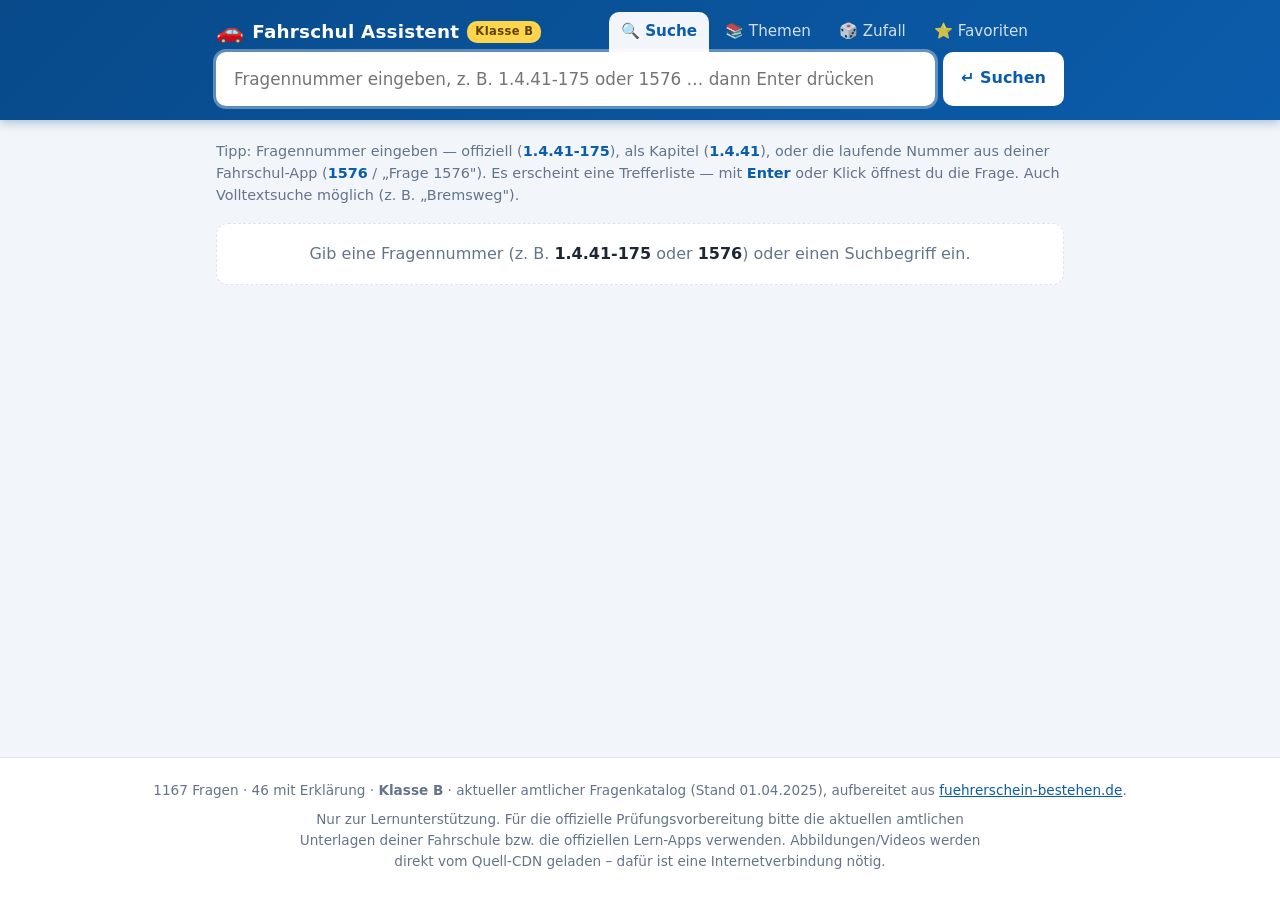
<file: index.html>
<!DOCTYPE html>
<html lang="de">
<head>
  <meta charset="UTF-8">
  <meta name="viewport" content="width=device-width, initial-scale=1.0">
  <title>Fahrschul Assistent – Fragen &amp; Erklärungen</title>
  <meta name="description" content="Fahrschul-Assistent: Fragennummer eingeben und sofort Antwort + Erklärung zur Theorieprüfung (Klasse B) erhalten.">
  <link rel="stylesheet" href="css/style.css">
</head>
<body>

  <header class="site-header">
    <div class="header-inner">
      <div class="logo">
        <span class="logo-icon">🚗</span>
        <span class="logo-text">Fahrschul&nbsp;Assistent</span>
        <span class="logo-badge">Klasse B</span>
      </div>
      <nav class="tabs" aria-label="Bereiche">
        <button class="tab-btn active" data-view="search">🔍 Suche</button>
        <button class="tab-btn" data-view="themes">📚 Themen</button>
        <button class="tab-btn" id="randomTab">🎲 Zufall</button>
        <button class="tab-btn" data-view="favs">⭐ Favoriten<span class="fav-badge" id="favCount"></span></button>
      </nav>
    </div>
    <div class="header-search">
      <div class="search-inner">
        <input id="searchInput" type="text" autocomplete="off" spellcheck="false"
               placeholder="Fragennummer eingeben, z. B. 1.4.41-175 oder 1576 … dann Enter drücken">
        <button id="searchGo" class="btn-search" title="Suchen (Enter)">↵ Suchen</button>
      </div>
    </div>
  </header>

  <main class="container">

    <!-- Suche -->
    <section id="view-search" class="view active">
      <p class="hint">Tipp: Fragennummer eingeben — offiziell (<b>1.4.41-175</b>), als Kapitel (<b>1.4.41</b>),
        oder die laufende Nummer aus deiner Fahrschul-App (<b>1576</b> / „Frage 1576").
        Es erscheint eine Trefferliste — mit <b>Enter</b> oder Klick öffnest du die Frage.
        Auch Volltextsuche möglich (z. B. „Bremsweg").</p>
      <div id="searchResults">
        <p class="empty">Gib eine Fragennummer (z. B. <b>1.4.41-175</b> oder <b>1576</b>) oder einen Suchbegriff ein.</p>
      </div>
    </section>

    <!-- Themen -->
    <section id="view-themes" class="view">
      <h1 class="view-title">Themen &amp; Kapitel</h1>
      <div id="themesBox"></div>
    </section>

    <!-- Favoriten -->
    <section id="view-favs" class="view">
      <h1 class="view-title">⭐ Meine Favoriten</h1>
      <div id="favsBox"></div>
    </section>

    <!-- Detailansicht -->
    <section id="view-detail" class="view">
      <button id="backBtn" class="btn btn-back">← Zurück zur Suche</button>
      <div id="detailBox" class="card"></div>
    </section>

  </main>

  <footer class="site-footer">
    <p>
      <span id="statCount">– Fragen</span> · <span id="statExp">– mit Erklärung</span> ·
      <b>Klasse B</b> · aktueller amtlicher Fragenkatalog (Stand 01.04.2025), aufbereitet aus
      <a href="https://www.fuehrerschein-bestehen.de" target="_blank" rel="noopener">fuehrerschein-bestehen.de</a>.
    </p>
    <p class="disclaimer">
      Nur zur Lernunterstützung. Für die offizielle Prüfungsvorbereitung bitte die aktuellen
      amtlichen Unterlagen deiner Fahrschule bzw. die offiziellen Lern-Apps verwenden.
      Abbildungen/Videos werden direkt vom Quell-CDN geladen – dafür ist eine Internetverbindung nötig.
    </p>
  </footer>

  <script src="data/questions.js"></script>
  <script src="js/core.js"></script>
  <script src="js/app.js"></script>
</body>
</html>
</file>
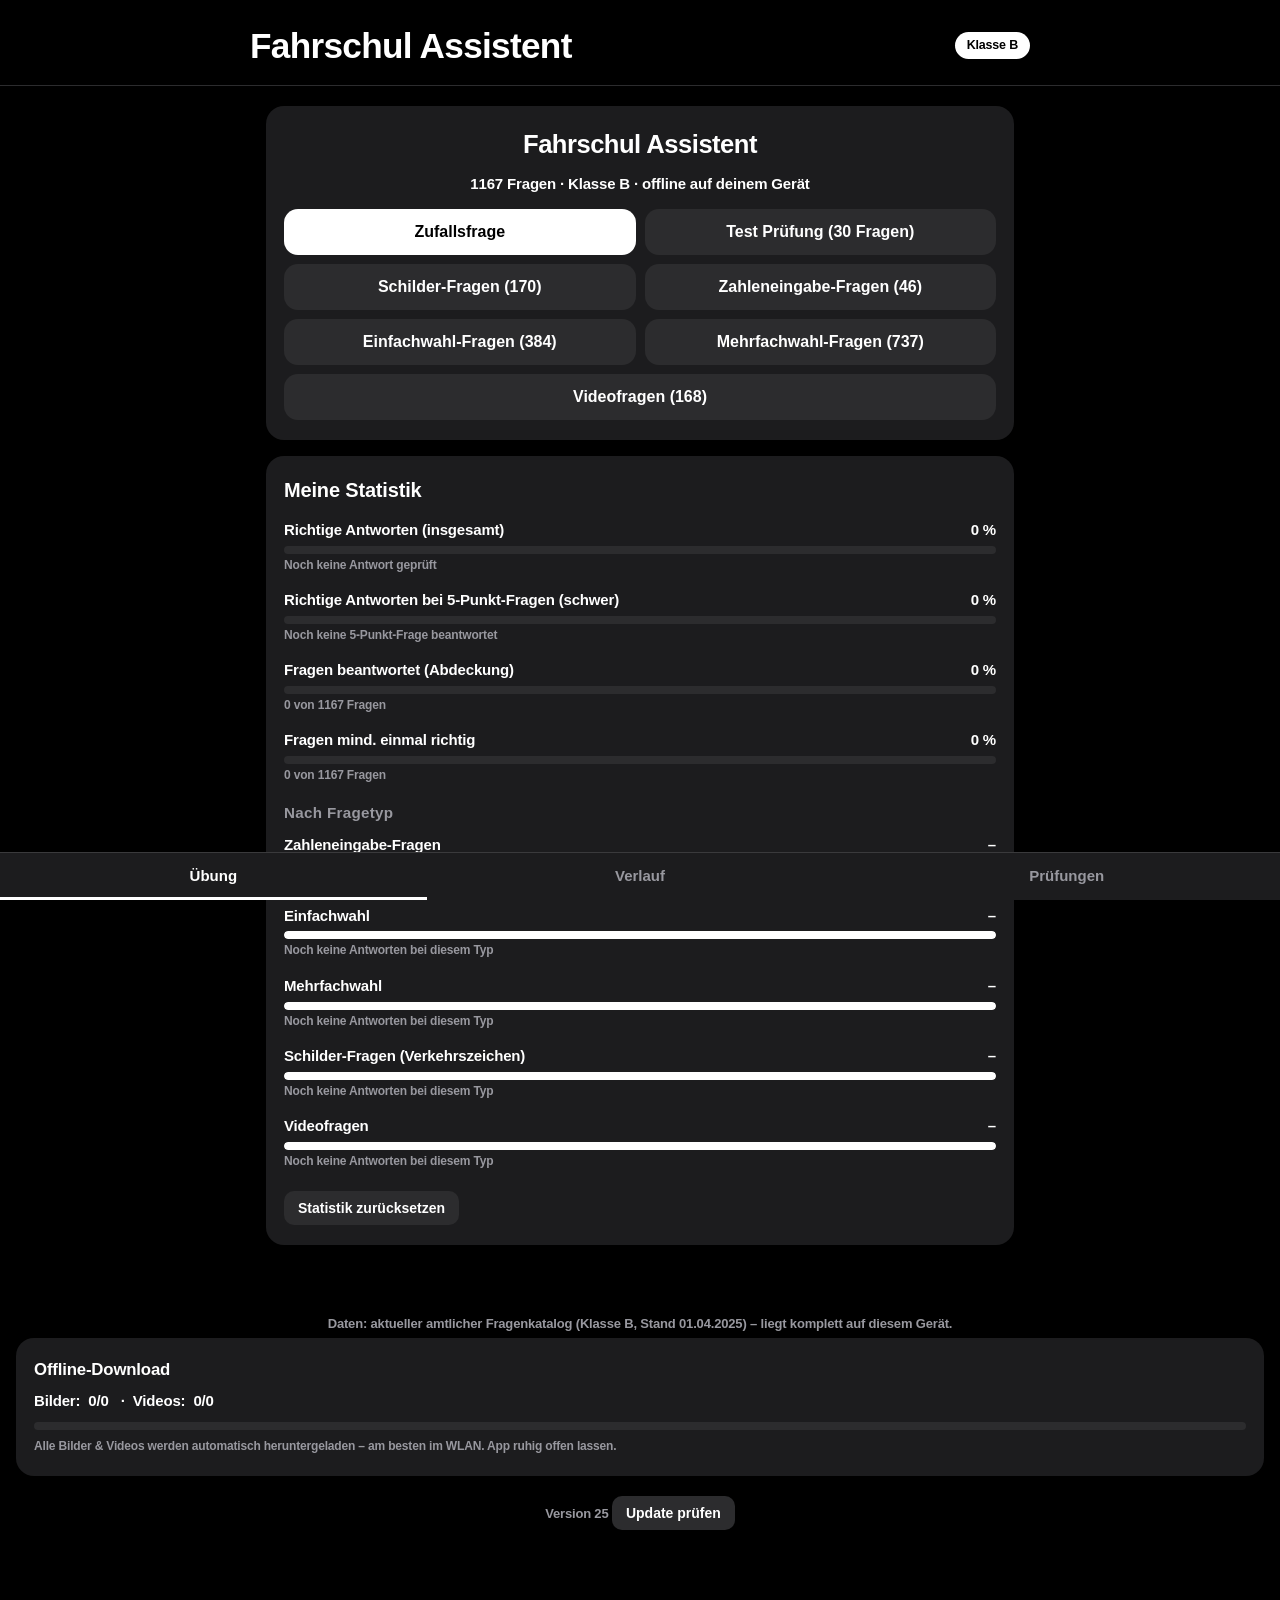
<file: ios-app/index.html>
<!DOCTYPE html>
<html lang="de">
<head>
  <meta charset="UTF-8">
  <meta name="viewport" content="width=device-width, initial-scale=1.0, viewport-fit=cover">
  <title>Fahrschul Assistent – Übung (Klasse B)</title>
  <meta name="description" content="Fahrschul-Quiz Klasse B – offline, lokal auf dem Gerät. Falsche Antwort? Du bekommst sofort erklärt, was richtig ist.">
  <link rel="manifest" href="manifest.webmanifest">
  <meta name="apple-mobile-web-app-capable" content="yes">
  <meta name="apple-mobile-web-app-status-bar-style" content="black-translucent">
  <meta name="apple-mobile-web-app-title" content="Fahrschul Assistent">
  <meta name="theme-color" content="#000000">
  <link rel="apple-touch-icon" href="icons/icon-180.png">
  <link rel="icon" type="image/png" href="icons/icon-192.png">
  <link rel="stylesheet" href="css/style.css?v=25">
</head>
<body>

  <header class="hdr">
    <div class="hdr-inner">
      <span class="hdr-title">Fahrschul&nbsp;Assistent</span>
      <span class="hdr-badge">Klasse B</span>
    </div>
  </header>

  <main class="wrap">

    <!-- Start -->
    <section id="start" class="view active">
      <div class="start-card">
        <h1>Fahrschul Assistent</h1>
        <p class="stat"><span id="statCount">–</span> Fragen · Klasse B · offline auf deinem Gerät</p>
        <div class="menu">
          <button id="startBtn" class="btn mbtn">Zufallsfrage</button>
          <button id="mExam" class="btn mbtn">Test Prüfung (30 Fragen)</button>
          <button id="mSchilder" class="btn mbtn">Schilder-Fragen</button>
          <button id="mZahl" class="btn mbtn">Zahleneingabe-Fragen</button>
          <button id="mEinfach" class="btn mbtn">Einfachwahl-Fragen</button>
          <button id="mMehrfach" class="btn mbtn">Mehrfachwahl-Fragen</button>
          <button id="mVideo" class="btn mbtn">Videofragen</button>
        </div>
      </div>

      <div class="stats-card">
        <h2>Meine Statistik</h2>
        <div id="stats"></div>
        <button id="resetStats" class="btn small">Statistik zurücksetzen</button>
      </div>
    </section>

    <!-- Frage -->
    <section id="quiz" class="view">
      <div id="qMeta" class="qmeta"></div>
      <div id="qText" class="qtext"></div>
      <div id="qMedia" class="qmedia"></div>
      <div id="answers" class="answers"></div>
      <div id="numInput" class="numinput hidden">
        <input id="numField" type="text" inputmode="decimal" placeholder="Zahl eingeben …">
        <button id="numOk" class="btn">Prüfen</button>
      </div>
      <div class="actions">
        <button id="homeBtn" class="btn" title="Zur Startseite">Zurück</button>
        <button id="checkBtn" class="btn big">Antwort prüfen</button>
        <button id="nextBtn" class="btn big hidden">Nächste Frage</button>
      </div>
      <div id="feedback" class="feedback"></div>
    </section>

    <!-- Prüfungsergebnis -->
    <section id="result" class="view">
      <div class="start-card">
        <h1 id="resTitle">Ergebnis</h1>
        <div id="resDetail" class="res-detail"></div>
        <div class="actions">
          <button id="resAgain" class="btn big">Neue Prüfung</button>
          <button id="resHome" class="btn">Zum Menü</button>
        </div>
      </div>
    </section>

    <!-- Verlauf (letzte 10 Fragen) -->
    <section id="verlauf" class="view">
      <div class="stats-card">
        <h2>Verlauf (letzte 10)</h2>
        <div id="history"></div>
      </div>
    </section>

    <!-- Prüfungen -->
    <section id="pruefungen" class="view">
      <div class="stats-card">
        <h2>Meine Prüfungen</h2>
        <div id="exams"></div>
      </div>
    </section>

  </main>

  <nav class="tabbar">
    <button class="tab active" data-view="start">Übung</button>
    <button class="tab" data-view="verlauf">Verlauf</button>
    <button class="tab" data-view="pruefungen">Prüfungen</button>
  </nav>

  <footer class="ftr">
    <p>Daten: aktueller amtlicher Fragenkatalog (Klasse B, Stand 01.04.2025) – liegt komplett auf diesem Gerät.</p>

    <div id="offlineCard" class="offline-card hidden">
      <div class="offline-title">Offline-Download</div>
      <div class="offline-line">Bilder: <b id="offImgs">0/0</b> &nbsp;·&nbsp; Videos: <b id="offVids">0/0</b></div>
      <div id="offCurrent" class="offcurrent hidden">Lädt gerade: <span id="offCurrentName">…</span></div>
      <div id="offProgress" class="offprogress hidden"><div id="offBar" class="offbar-fill"></div></div>
      <div id="offPct" class="offpct"></div>
      <div id="offNote" class="offnote">Alle Bilder &amp; Videos werden automatisch heruntergeladen – am besten im WLAN. App ruhig offen lassen.</div>
    </div>

    <p><span id="ver">Version 25</span>
      <button id="updateBtn" class="btn small">Update prüfen</button></p>
  </footer>

  <script src="data/questions.js?v=25"></script>
  <script src="js/core.js?v=25"></script>
  <script src="js/app.js?v=25"></script>
  <script>
    // Service Worker (offline) – Cache-Buster (?v=25) + updateViaCache:'none'.
    // Registrierung wird immer versucht; auf http scheitert sie still (kein SW).
    if ('serviceWorker' in navigator) {
      navigator.serviceWorker.register('sw.js?v=25', { updateViaCache: 'none' }).catch(function () {});
    }
  </script>
</body>
</html>
</file>
<file: css/style.css>
/* Fahrschul Assistent – Styling */
:root {
  --blue: #0b5cab;
  --blue-dark: #084a8a;
  --blue-light: #e8f1fa;
  --green: #168f45;
  --green-bg: #e6f6ec;
  --red: #c93a3a;
  --red-bg: #fdeaea;
  --amber: #b7791f;
  --amber-bg: #fdf3e0;
  --bg: #f2f5f9;
  --card: #ffffff;
  --text: #1c2733;
  --muted: #64748b;
  --border: #dde5ee;
  --radius: 12px;
  --shadow: 0 1px 3px rgba(16, 42, 67, .08), 0 4px 14px rgba(16, 42, 67, .06);
}

* { box-sizing: border-box; }

html, body { margin: 0; padding: 0; }

body {
  font-family: "Segoe UI", system-ui, -apple-system, Roboto, "Helvetica Neue", Arial, sans-serif;
  background: var(--bg);
  color: var(--text);
  line-height: 1.55;
  min-height: 100vh;
  display: flex;
  flex-direction: column;
}

/* ---------- Kopf ---------- */
.site-header {
  background: linear-gradient(135deg, var(--blue-dark) 0%, var(--blue) 100%);
  color: #fff;
  box-shadow: 0 2px 10px rgba(8, 74, 138, .35);
  position: sticky;
  top: 0;
  z-index: 20;
}
.header-inner {
  max-width: 880px;
  margin: 0 auto;
  padding: 12px 16px 0;
  display: flex;
  align-items: center;
  justify-content: space-between;
  gap: 12px;
  flex-wrap: wrap;
}
.logo { display: flex; align-items: center; gap: 8px; font-size: 1.15rem; font-weight: 700; letter-spacing: .2px; }
.logo-icon { font-size: 1.4rem; }
.logo-badge { background: #ffd54d; color: #5d4300; font-size: .72rem; font-weight: 800; padding: 2px 8px; border-radius: 10px; letter-spacing: .4px; }

.tabs { display: flex; gap: 4px; flex-wrap: wrap; }
.tab-btn {
  appearance: none;
  border: none;
  background: transparent;
  color: rgba(255, 255, 255, .82);
  font: inherit;
  font-size: .95rem;
  padding: 8px 12px;
  border-radius: 10px 10px 0 0;
  cursor: pointer;
  transition: background .15s, color .15s;
}
.tab-btn:hover { background: rgba(255, 255, 255, .12); color: #fff; }
.tab-btn.active { background: var(--bg); color: var(--blue); font-weight: 600; }
.fav-badge {
  display: inline-block;
  min-width: 18px;
  margin-left: 6px;
  padding: 0 5px;
  border-radius: 9px;
  background: #ffd54d;
  color: #5d4300;
  font-size: .75rem;
  font-weight: 700;
  line-height: 18px;
  text-align: center;
}

/* ---------- Inhalt ---------- */
.container {
  flex: 1;
  width: 100%;
  max-width: 880px;
  margin: 0 auto;
  padding: 20px 16px 40px;
}

.view { display: none; }
.view.active { display: block; animation: fade .18s ease; }
@keyframes fade { from { opacity: 0; transform: translateY(4px); } to { opacity: 1; transform: none; } }

.view-title { font-size: 1.3rem; margin: 4px 0 14px; color: var(--blue-dark); }

/* ---------- Suche im Kopf (immer sichtbar) ---------- */
.header-search { max-width: 880px; margin: 0 auto; padding: 0 16px 14px; }
.search-inner { display: flex; gap: 8px; }
#searchInput {
  flex: 1;
  min-width: 0;
  font: inherit;
  font-size: 1.05rem;
  padding: 12px 16px;
  border: 2px solid transparent;
  border-radius: 10px;
  background: #fff;
  color: var(--text);
  outline: none;
  transition: border-color .15s, box-shadow .15s;
}
#searchInput:focus { border-color: #fff; box-shadow: 0 0 0 3px rgba(255, 255, 255, .35); }
.btn-search {
  appearance: none;
  border: none;
  background: #fff;
  color: var(--blue);
  font: inherit;
  font-weight: 700;
  padding: 0 18px;
  border-radius: 10px;
  cursor: pointer;
  transition: background .12s, color .12s;
}
.btn-search:hover { background: var(--blue-light); }

.enter-hint { font-size: .85rem; color: var(--muted); margin: 10px 0 0; }

.hint { color: var(--muted); font-size: .9rem; margin: 0 0 16px; }
.hint b { color: var(--blue); }

.empty { color: var(--muted); background: var(--card); border: 1px dashed var(--border); border-radius: var(--radius); padding: 18px; text-align: center; }
.empty b { color: var(--text); }

#searchResults h3 { font-size: .95rem; text-transform: uppercase; letter-spacing: .5px; color: var(--muted); margin: 18px 0 8px; }

/* ---------- Listen ---------- */
.qlist { list-style: none; margin: 0; padding: 0; display: flex; flex-direction: column; gap: 6px; }
.qitem { margin: 0; }
.qitem-btn {
  width: 100%;
  display: flex;
  align-items: center;
  gap: 10px;
  text-align: left;
  font: inherit;
  background: var(--card);
  border: 1px solid var(--border);
  border-radius: 10px;
  padding: 10px 12px;
  cursor: pointer;
  transition: border-color .12s, box-shadow .12s, transform .06s;
}
.qitem-btn:hover { border-color: var(--blue); box-shadow: var(--shadow); }
.qitem-btn:active { transform: scale(.995); }
.qnum { font-weight: 700; color: var(--blue); white-space: nowrap; font-size: .88rem; min-width: 96px; }
.qrn { font-size: .75rem; font-weight: 600; color: var(--muted); background: var(--bg); padding: 2px 8px; border-radius: 10px; white-space: nowrap; }
.qtext { flex: 1; color: var(--text); overflow: hidden; }
.qpts { font-size: .75rem; font-weight: 700; padding: 2px 8px; border-radius: 10px; white-space: nowrap; }

/* Punkte-Farben (offizielle Konvention: 5 P. am schwersten) */
.p2 { background: #e2f4e8; color: var(--green); }
.p3 { background: var(--amber-bg); color: var(--amber); }
.p4 { background: var(--blue-light); color: var(--blue-dark); }
.p5 { background: var(--red-bg); color: var(--red); }

/* ---------- Detailkarte ---------- */
.btn-back { margin-bottom: 12px; }

.card {
  background: var(--card);
  border: 1px solid var(--border);
  border-radius: var(--radius);
  box-shadow: var(--shadow);
  padding: 20px;
}

.q-head { display: flex; align-items: center; gap: 10px; flex-wrap: wrap; }
.qnum-big { font-size: 1.25rem; font-weight: 800; color: var(--blue); }
.qrn-big { font-size: .8rem; font-weight: 600; color: var(--muted); background: var(--bg); border: 1px solid var(--border); padding: 2px 10px; border-radius: 12px; white-space: nowrap; }
.qpts-big { font-size: .8rem; font-weight: 700; padding: 3px 10px; border-radius: 12px; }
.fav-btn {
  margin-left: auto;
  appearance: none;
  border: none;
  background: transparent;
  font-size: 1.5rem;
  cursor: pointer;
  color: #c9d4e0;
  transition: color .15s, transform .1s;
  line-height: 1;
}
.fav-btn:hover { transform: scale(1.15); }
.fav-btn.on { color: #f5b301; }

.crumb { margin: 10px 0 4px; display: flex; flex-direction: column; gap: 2px; font-size: .85rem; color: var(--muted); }
.crumb-theme { font-weight: 600; color: var(--blue-dark); }

.q-media { margin: 12px 0; display: flex; flex-wrap: wrap; gap: 10px; justify-content: center; }
.q-media video, .q-media img {
  max-width: 100%;
  max-height: 340px;
  border-radius: 10px;
  border: 1px solid var(--border);
  background: #0d1117;
}

.q-text { font-size: 1.12rem; line-height: 1.5; margin: 6px 0 16px; }

/* ---------- Antworten ---------- */
.q-answers { display: flex; flex-direction: column; gap: 8px; }
.opt {
  display: flex;
  align-items: center;
  gap: 10px;
  width: 100%;
  text-align: left;
  font: inherit;
  padding: 12px 14px;
  background: var(--card);
  border: 2px solid var(--border);
  border-radius: 10px;
  cursor: pointer;
  transition: border-color .12s, background .12s;
}
.opt:hover { border-color: var(--blue); }
.opt.sel { border-color: var(--blue); background: var(--blue-light); }

.opt-letter {
  flex: 0 0 auto;
  width: 30px; height: 30px;
  display: inline-flex;
  align-items: center;
  justify-content: center;
  border-radius: 50%;
  background: var(--blue-light);
  color: var(--blue-dark);
  font-weight: 700;
  font-size: .9rem;
}
.opt-text { flex: 1; }
.opt-mark { font-weight: 800; font-size: 1rem; }
.opt-content { flex: 1; min-width: 0; }
.opt-img { max-height: 130px; max-width: 100%; border-radius: 8px; border: 1px solid var(--border); display: block; }
.opt-expl { font-size: .85rem; color: var(--muted); margin-top: 6px; white-space: normal; }

/* Zustände nach dem Aufdecken */
.opt.correct { border-color: var(--green); background: var(--green-bg); }
.opt.correct .opt-letter { background: var(--green); color: #fff; }
.opt.correct .opt-mark { color: var(--green); }
.opt.wrong { border-color: var(--red); background: var(--red-bg); }
.opt.wrong .opt-letter { background: var(--red); color: #fff; }
.opt.wrong .opt-mark { color: var(--red); }
.opt.static { cursor: default; }

.num-hint { color: var(--muted); font-size: .9rem; }
.num-answer {
  display: flex;
  align-items: center;
  gap: 8px;
  font-size: 1.1rem;
  padding: 12px 14px;
  border: 2px solid var(--green);
  border-radius: 10px;
  background: var(--green-bg);
}
.num-answer .lbl { color: var(--green); font-weight: 600; }
.num-answer b { font-size: 1.25rem; color: var(--green); }

.expl {
  margin-top: 14px;
  border-left: 4px solid var(--blue);
  background: var(--blue-light);
  border-radius: 0 10px 10px 0;
  padding: 12px 16px;
}
.expl.none { border-left-color: var(--muted); background: #f1f4f8; }
.expl-title { font-weight: 700; color: var(--blue-dark); margin-bottom: 4px; }
.expl-body { white-space: pre-line; }

/* ---------- Aktionen ---------- */
.q-actions { display: flex; gap: 10px; margin-top: 16px; flex-wrap: wrap; }
.btn {
  appearance: none;
  font: inherit;
  font-weight: 600;
  padding: 10px 18px;
  border-radius: 10px;
  border: 2px solid var(--border);
  background: var(--card);
  color: var(--text);
  cursor: pointer;
  transition: background .12s, border-color .12s;
}
.btn:hover { border-color: var(--blue); }
.btn-primary { background: var(--blue); border-color: var(--blue); color: #fff; }
.btn-primary:hover { background: var(--blue-dark); }
.btn-primary:disabled { background: var(--green); border-color: var(--green); cursor: default; }

/* ---------- Themenbaum ---------- */
.theme, .chapter {
  background: var(--card);
  border: 1px solid var(--border);
  border-radius: 10px;
  margin-bottom: 8px;
  overflow: hidden;
}
.theme summary, .chapter summary {
  display: flex;
  align-items: center;
  gap: 10px;
  padding: 12px 16px;
  cursor: pointer;
  user-select: none;
  font-weight: 600;
}
.theme summary:hover, .chapter summary:hover { background: var(--blue-light); }
.th-code, .ch-code { color: var(--blue); font-weight: 700; }
.th-name, .ch-name { color: var(--text); font-weight: 500; }
.cnt { margin-left: auto; font-size: .8rem; font-weight: 700; color: var(--muted); background: var(--bg); padding: 1px 10px; border-radius: 10px; }
.chapters { padding: 0 12px 12px; }
.theme > .chapters { padding-top: 8px; }

/* ---------- Fuß ---------- */
.site-footer {
  border-top: 1px solid var(--border);
  background: var(--card);
  color: var(--muted);
  font-size: .85rem;
  padding: 18px 16px 28px;
  text-align: center;
}
.site-footer p { margin: 4px 0; }
.site-footer a { color: var(--blue); }
.disclaimer { max-width: 720px; margin: 8px auto 0 !important; }

/* ---------- Mobil ---------- */
@media (max-width: 640px) {
  .header-inner { flex-direction: column; align-items: stretch; padding-top: 10px; }
  .tabs { justify-content: center; }
  .qnum { min-width: 0; }
  .qitem-btn { flex-wrap: wrap; }
  .qpts { margin-left: auto; }
  .card { padding: 14px; }
}
</file>
<file: ios-app/css/style.css>
/* Fahrschul Assistent – iOS-Dunkel-Look, Schwarz-Weiß + Dunkelgrau (v11) */
:root {
  --bg: #000000;
  --card: #1c1c1e;
  --card2: #2c2c2e;
  --text: #ffffff;
  --muted: #98989f;
  --border: #3a3a3c;
  --green: #30d158;
  --green-bg: rgba(48, 209, 88, .22);
  --red: #ff453a;
  --red-bg: rgba(255, 69, 58, .22);
  --bar: #ffffff;
  --radius: 18px;
}

* { box-sizing: border-box; -webkit-tap-highlight-color: transparent; }
html, body { margin: 0; padding: 0; overflow-x: hidden; }
body {
  /* Einfacher fetter System-Font mit voller deutscher Zeichenunterstützung (ä ö ü ß) */
  font: 600 17px/1.45 -apple-system, BlinkMacSystemFont, "SF Pro Text", "Helvetica Neue", "Segoe UI", Arial, sans-serif;
  background: var(--bg);
  color: var(--text);
  min-height: 100vh;
  display: flex;
  flex-direction: column;
  -webkit-font-smoothing: antialiased;
  overscroll-behavior: none;
  touch-action: pan-y; /* nur vertikales Scrollen – kein seitliches Wischen/Blättern */
  letter-spacing: -0.01em;
  padding-bottom: calc(58px + env(safe-area-inset-bottom));
}

/* Untere Tab-Leiste */
.tabbar { position: fixed; left: 0; right: 0; bottom: 0; z-index: 50; display: flex; background: var(--card); border-top: 1px solid var(--border); padding-bottom: env(safe-area-inset-bottom); }
.tab { flex: 1; appearance: none; border: none; background: none; color: var(--muted); font: 700 13px -apple-system, sans-serif; padding: 12px 0 13px; cursor: pointer; }
.tab.active { color: var(--text); box-shadow: inset 0 -3px 0 var(--bar); }

/* ---------- Header ---------- */
.hdr {
  background: #000000;
  border-bottom: 1px solid #2c2c2e;
  color: #fff;
  padding: calc(14px + env(safe-area-inset-top)) 20px 14px;
}
.hdr-inner { max-width: 640px; margin: 0 auto; display: flex; align-items: center; justify-content: space-between; gap: 10px; }
.hdr-title { font-size: 1.9rem; font-weight: 800; letter-spacing: -0.02em; }
.hdr-badge { background: #ffffff; color: #000000; font-size: .78rem; font-weight: 800; padding: 4px 12px; border-radius: 999px; white-space: nowrap; }

/* ---------- Inhalt ---------- */
.wrap { flex: 1; width: 100%; max-width: 640px; margin: 0 auto; padding: 20px 16px 40px; }
.view { display: none; }
.view.active { display: block; animation: fade .18s ease; }
@keyframes fade { from { opacity: 0; transform: translateY(8px); } to { opacity: 1; transform: none; } }

/* ---------- Karten (dunkelgrau) ---------- */
.start-card, .stats-card, .offline-card {
  background: var(--card);
  border-radius: var(--radius);
  padding: 20px 18px;
  text-align: center;
  margin-bottom: 16px;
}
.start-card h1 { margin: 0 0 10px; font-size: 1.6rem; font-weight: 800; letter-spacing: -0.02em; color: var(--text); }
.start-card p { color: var(--muted); margin: 8px 0; font-size: 15px; }
.stat { font-weight: 800; color: var(--text) !important; }

/* Start-Menü */
.menu { display: flex; flex-direction: column; gap: 9px; margin-top: 14px; }
.mbtn { width: 100%; background: var(--card2); color: var(--text); border-radius: 13px; padding: 14px 16px; font-size: 16px; text-align: center; }
.mbtn:active { opacity: .7; }
.mbtn:first-child { background: #ffffff; color: #000000; }

.stats-card { text-align: left; }
.stats-card h2 { margin: 0 0 14px; font-size: 1.25rem; font-weight: 800; color: var(--text); }
.offline-card { text-align: left; }
.offline-title { font-weight: 800; color: var(--text); margin-bottom: 8px; font-size: 1.05rem; }

/* ---------- Buttons ---------- */
.btn { appearance: none; border: none; font: 700 16px -apple-system, sans-serif; padding: 14px 22px; border-radius: 14px; cursor: pointer; background: var(--card2); color: var(--text); }
.btn:active { opacity: .7; }
.btn.big { flex: 1; background: #ffffff; color: #000000; font-size: 17px; border-radius: 14px; }
.btn.big:active { opacity: .8; }
.btn.small { padding: 9px 14px; font-size: 14px; border-radius: 10px; margin-top: 6px; }
.btn.hidden { display: none; }
.actions { display: flex; gap: 10px; margin-top: 18px; }
.actions .btn:not(.big) { flex: 0 0 auto; background: var(--card2); }

/* ---------- Frage ---------- */
.qmeta { display: flex; align-items: center; gap: 8px; flex-wrap: wrap; margin-bottom: 12px; }
.qnum { font-weight: 800; color: var(--text); font-size: 1.15rem; }
.qpts { font-size: .8rem; font-weight: 700; padding: 3px 11px; border-radius: 999px; background: var(--card2); color: var(--text); }
.qpts.p5 { background: #ffffff; color: #000000; }
.qrn { font-size: .8rem; color: var(--muted); background: var(--card2); padding: 3px 9px; border-radius: 999px; }
.qth { margin-left: auto; font-size: .8rem; color: var(--muted); }
.qhome { appearance: none; border: 1px solid var(--border); background: var(--card2); color: var(--text); font: 700 13px -apple-system, sans-serif; padding: 5px 12px; border-radius: 999px; cursor: pointer; }
.qhome:active { opacity: .7; }

.qtext { font-size: 1.2rem; font-weight: 700; line-height: 1.4; margin: 4px 0 14px; color: var(--text); }
.qmedia { text-align: center; margin-bottom: 14px; }
.qmedia video, .qmedia img { max-width: 100%; max-height: 300px; border-radius: 14px; background: #000; }

/* Antwort-Optionen (dunkelgraue Zellen) */
.answers { display: flex; flex-direction: column; gap: 10px; }
.opt {
  display: flex; align-items: center; gap: 12px; width: 100%; text-align: left;
  font: 600 16px -apple-system, sans-serif; padding: 15px 14px;
  background: var(--card); border: 1px solid var(--border); border-radius: 14px; cursor: pointer;
  transition: border-color .12s, background .12s;
}
.opt:active { transform: scale(.99); }
.opt.sel { border-color: #ffffff; background: var(--card2); }
.opt.right { border-color: var(--green); background: var(--green-bg); }
.opt.wrong { border-color: var(--red); background: var(--red-bg); }
.opt-check { flex: 0 0 26px; height: 26px; border: 2px solid var(--border); border-radius: 7px; display: none; align-items: center; justify-content: center; font: 800 16px/1 -apple-system, sans-serif; color: transparent; margin-left: 4px; }
.opt.checked .opt-check { display: inline-flex; border-color: #ffffff; background: #ffffff; color: #000000; }
.opt.right.checked .opt-check { border-color: var(--green); background: var(--green); color: #ffffff; }
.opt.wrong.checked .opt-check { border-color: var(--red); background: var(--red); color: #ffffff; }
.ol { flex: 0 0 30px; height: 30px; border-radius: 50%; background: var(--card2); color: var(--text); font-weight: 800; display: inline-flex; align-items: center; justify-content: center; font-size: .95rem; }
.opt.sel .ol { background: #ffffff; color: #000000; }
.opt.right .ol { background: var(--green); color: #ffffff; }
.opt.wrong .ol { background: var(--red); color: #ffffff; }
.ot { flex: 1; }
.opt-img { max-width: 150px; max-height: 110px; border-radius: 10px; display: block; }

.numinput { display: flex; gap: 8px; margin-top: 12px; }
.numinput.hidden { display: none; }
#numField { flex: 1; font: 600 17px -apple-system, sans-serif; padding: 14px; border: 1px solid var(--border); border-radius: 14px; outline: none; background: var(--card); color: var(--text); }
#numField:focus { border-color: #ffffff; }
#numField.wrong { border-color: var(--red); background: var(--red-bg); color: #ffffff; }
#numField.right { border-color: var(--green); background: var(--green-bg); color: #ffffff; }
.num-hint { color: var(--muted); font-size: 14px; }

/* Feedback (richtig = grün, falsch = rot) */
.feedback { margin-top: 14px; display: none; }
.feedback.show { display: block; animation: fade .2s ease; }
.fb { background: var(--card); border-radius: 14px; padding: 15px; margin-bottom: 10px; border: 1px solid #48484a; }
.fb.ok { background: var(--green-bg); border-color: var(--green); color: #ffffff; }
.fb.no { background: var(--red-bg); border-color: var(--red); color: #ffffff; }
.fb > b { font-size: 1.05rem; font-weight: 800; }
.fb-line { margin-top: 6px; font-size: 15px; font-weight: 500; }
.fb-line b { font-weight: 800; }
.fb-expl { margin-top: 10px; background: var(--card2); border-radius: 12px; padding: 11px 13px; white-space: pre-line; font-size: 14px; color: var(--text); }
.fb-opt { display: flex; align-items: center; gap: 10px; flex-wrap: wrap; padding: 11px; border-radius: 12px; margin-bottom: 7px; border: 1px solid var(--border); background: var(--card); }
.fb-opt.ok { background: var(--green-bg); border-color: var(--green); color: #ffffff; }
.fb-opt.no { background: var(--red-bg); border-color: var(--red); color: #ffffff; }
.fl { flex: 0 0 26px; height: 26px; border-radius: 50%; background: var(--card2); color: var(--text); font-weight: 800; display: inline-flex; align-items: center; justify-content: center; font-size: .85rem; }
.fb-opt.ok .fl { background: var(--green); color: #ffffff; }
.fb-opt.no .fl { background: var(--red); color: #ffffff; }
.ft { flex: 1; min-width: 0; font-size: 15px; }
.fm { font-weight: 800; font-size: .85rem; }
.fb-opt.ok .fm { color: var(--green); }
.fb-opt.no .fm { color: var(--red); }
.fx { flex-basis: 100%; font-size: 13px; background: rgba(255, 255, 255, .08); border-radius: 10px; padding: 7px 9px; white-space: pre-line; color: var(--text); }
.fb-opt.ok .fx { color: #ffffff; background: rgba(0, 0, 0, .2); }
.fb-opt.no .fx { color: #ffffff; background: rgba(0, 0, 0, .2); }
.fx-img { max-width: 140px; max-height: 100px; border-radius: 8px; display: block; }
/* Erweiterung-Knopf + Detailbereich */
.fx-btn { flex-basis: 100%; width: max-content; appearance: none; border: 1px solid var(--border); background: var(--card2); color: var(--text); font: 600 12px -apple-system, sans-serif; padding: 5px 12px; border-radius: 8px; cursor: pointer; margin-top: 5px; }
.fx-btn:active { opacity: .7; }
.fb .fx-btn { flex-basis: auto; margin-top: 8px; }
.fext { flex-basis: 100%; background: var(--card2); border-radius: 10px; padding: 10px 12px; font-size: 13px; color: var(--text); margin-top: 5px; }
.fext.hidden { display: none; }
.fb .fext { flex-basis: auto; margin-top: 8px; }
.fext-meta { font-weight: 800; margin-bottom: 5px; }
.fext-line { margin: 2px 0; }
.fext-line b { font-weight: 700; }
.fext-expl { white-space: pre-line; margin-top: 5px; border-top: 1px solid var(--border); padding-top: 5px; }

/* Verlauf */
.hitem { display: block; width: 100%; text-align: left; border: 1px solid var(--border); background: var(--card); color: var(--text); font: 600 14px -apple-system, sans-serif; border-radius: 10px; padding: 9px 11px; margin-bottom: 6px; cursor: pointer; }
.hitem:active { opacity: .7; }
.hline { display: flex; align-items: center; gap: 8px; }
.hnum { font-weight: 800; color: var(--text); white-space: nowrap; }
.hres { margin-left: auto; font-size: 12px; font-weight: 800; padding: 1px 9px; border-radius: 999px; background: var(--card2); color: var(--muted); }
.hres.h-ok { background: var(--green-bg); color: var(--green); }
.hres.h-no { background: var(--red-bg); color: var(--red); }
.htxt { overflow: hidden; text-overflow: ellipsis; white-space: nowrap; color: var(--text); margin-top: 2px; }
.hsol { font-size: 12px; color: var(--muted); margin-top: 3px; word-break: break-word; }

/* Statistik */
.srow { margin-bottom: 15px; }
.stypes h3 { font-size: .95rem; font-weight: 800; color: var(--muted); margin: 18px 0 10px; letter-spacing: .02em; }
.slabel { display: flex; justify-content: space-between; align-items: baseline; gap: 10px; font-size: 15px; margin-bottom: 5px; color: var(--text); font-weight: 600; }
.slabel b { color: var(--text); font-size: 15px; white-space: nowrap; }
.sbar { height: 8px; background: var(--card2); border-radius: 5px; overflow: hidden; }
.sbar-fill { height: 100%; border-radius: 5px; background: var(--bar); transition: width .4s ease; }
.sdetail { font-size: 12px; color: var(--muted); margin-top: 3px; }

/* Prüfungsergebnis */
.res-detail { margin: 12px 0 4px; text-align: left; }
.res-line { font-size: 16px; padding: 4px 0; }
.res-line b { font-weight: 800; }
#resTitle.res-ok { color: var(--green); }
#resTitle.res-no { color: var(--red); }

/* Prüfungs-Historie */
.ecard { background: var(--card); border-radius: 14px; border: 1px solid var(--border); padding: 13px 14px; margin-bottom: 12px; }
.ehead { display: flex; align-items: center; justify-content: space-between; gap: 8px; margin-bottom: 6px; }
.edate { font-weight: 800; color: var(--text); }
.eres { font-size: 12px; font-weight: 800; padding: 2px 10px; border-radius: 999px; background: var(--card2); color: var(--muted); }
.eres.ok { background: var(--green-bg); color: var(--green); }
.eres.no { background: var(--red-bg); color: var(--red); }
.eline { font-size: 13px; color: var(--text); margin: 4px 0; }
.eline b { font-weight: 800; }
.etgl { appearance: none; border: 1px solid var(--border); background: var(--card2); color: var(--text); font: 600 13px -apple-system, sans-serif; padding: 6px 12px; border-radius: 9px; cursor: pointer; margin-top: 6px; }
.edetail { margin-top: 8px; border-top: 1px solid var(--border); padding-top: 6px; }
.edetail.hidden { display: none; }
.eitem { display: flex; gap: 8px; width: 100%; text-align: left; border: none; background: none; color: var(--text); font: 600 13px -apple-system, sans-serif; padding: 5px 0; cursor: pointer; }
.eitem:active { opacity: .7; }
.enum { font-weight: 800; white-space: nowrap; }
.etxt { color: var(--muted); overflow: hidden; text-overflow: ellipsis; white-space: nowrap; }

/* Offline-Download */
.offline-line { margin: 6px 0; display: flex; align-items: center; gap: 8px; flex-wrap: wrap; font-size: 15px; color: var(--text); font-weight: 600; }
.offline-line b { color: var(--text); }
.offcurrent { font-size: 13px; background: var(--card2); border-radius: 10px; padding: 7px 10px; margin-top: 8px; word-break: break-all; color: var(--text); }
.offcurrent.hidden { display: none; }
.offprogress { height: 8px; background: var(--card2); border-radius: 5px; overflow: hidden; margin-top: 10px; }
.offbar-fill { height: 100%; width: 0; border-radius: 5px; background: var(--bar); transition: width .3s ease; }
.offpct { font-size: 13px; font-weight: 700; color: var(--text); margin-top: 5px; text-align: right; }
.offnote { font-size: 12px; color: var(--muted); margin-top: 8px; }

/* Footer */
.ftr { padding: 10px 16px calc(22px + env(safe-area-inset-bottom)); text-align: center; color: var(--muted); font-size: 13px; }
.ftr p { margin: 4px 0; }
.ftr .btn.small { margin: 4px 0 0; }

/* Desktop (PC-Web) */
@media (min-width: 900px) {
  .hdr-inner, .wrap { max-width: 780px; }
  .hdr { padding-top: 20px; }
  .hdr-title { font-size: 2.2rem; }
  .menu { flex-direction: row; flex-wrap: wrap; }
  .mbtn { flex: 1 1 45%; }
  .tab { font-size: 15px; padding: 14px 0 16px; }
}
</file>
